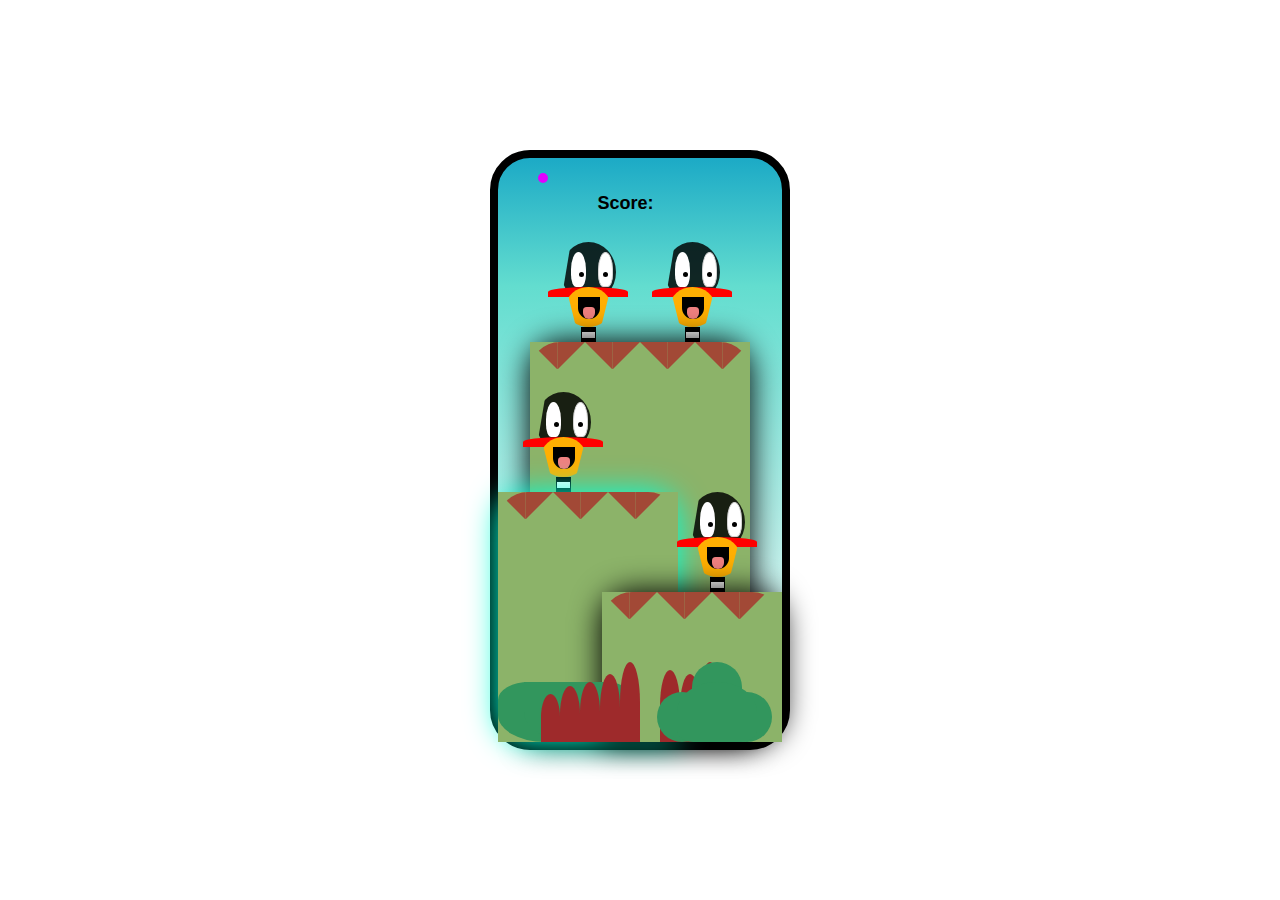
<file: juego-pato/index.html>
<!DOCTYPE html>
<html lang="en">
<head>
    <meta charset="UTF-8">
    <meta http-equiv="X-UA-Compatible" content="IE=edge">
    <meta name="viewport" content="width=device-width, initial-scale=1.0">
    <title>Juego Pato - Animaciones CSS</title>
    <style>
    * {
        box-sizing: border-box;
        margin: 0;
        padding: 0;
    }
        html {
            font-size: 62.5%;
            font-family: 'Sulphur Point' , sans-serif;
            --lawn-green:#8cb369;
            --bush-red:#a24936;
            --bush-green:#32965d;
            --bush-red2:#9e2a2b;
        }
        body {
            margin: 0;
            height: 100vh;
            width: 100vw;
            display: grid;
            place-items: center;
            counter-reset: game;
        }
        .phone {
            position: relative;
            border: 0.8rem solid rgb(0, 0, 0);
            border-radius: 4rem;
            height: 60rem;
            width: 30rem;
            background: linear-gradient(0deg, rgba(255, 255, 255, 1) 0%, rgba(99,221,207,1) 78%,rgba(28,170,198,1) 100%);
            box-shadow:0 1.9ren 3.8ren rgb(48, 46, 46 0.5),
            0 1.5rem 1.2rem rgba(255, 255, 255, 0.5);
        }

        .total-count {
            position: absolute;
            top: 3.5rem;
            left: 35%;
            font-size: 1.8rem;
        }
        .layer-1 {
          position: absolute;
          z-index: 1;
          height: 50rem;
          width: 8rem;
          bottom: 0;
          right: 5rem; 
          
          animation: jump 1.1s ease-in-out 0.2 infinite;
        }
        @keyframes jump {
            0%{
                bottom: -10rem;
            } 40% {
                bottom: -10rem;
            } 70% {
                bottom: 0;                
            } 100% {
                bottom: -10rem;
            }
        }
        .layer-2 {
            position: absolute;
            z-index: 2;
            height: 50rem;
            width: 8rem;
            bottom: 0;
            left: 5rem;

            animation: jump 2s ease-in-out infinite;
        }
        .layer-3 {
           position: absolute;
           z-index: 3;
           left: 0;
           right: 0 ; 
           margin: 0 auto;
           width: 22rem;
           height: 40rem;
           bottom: 0;
           background-color: var(--lawn-green);
           border-radius: 3rem 3rem 0 0;
           box-shadow: 0rem 0rem 3rem 0.1rem rgb(0, 0, 0);           
        }

        .layer-4 {
            position: absolute;
            z-index: 4;
            height: 35rem;
            width: 8rem;
            bottom: 0;
            left: 2.5rem;

            animation: jump 1.5s ease-in-out 0.2s infinite;
        }

        .layer-5 {
            position: absolute;
            z-index: 5;
            width: 18rem;
            height: 25rem;
            background: var(--lawn-green);
            bottom: 0;
            left: 0;
            border-radius: 3rem 3rem 0 3rem;
            box-shadow: 0rem 0rem 3rem 0.1rem rgb(0, 255, 213);
        }
        .layer-6 {
            position: absolute;
            z-index: 6;
            height: 25rem;
            width: 8rem;
            bottom: 0;
            right: 2.5rem;

            animation: jump 2s ease-in-out 0.7s infinite;
        }
        .layer-7 {
            position: absolute;
            z-index: 7;
            width: 18rem;
            height: 15rem;
            background: var(--lawn-green);
            bottom: 0;
            right: 0;
            border-radius: 3rem 3rem 3rem 0;
            box-shadow: 0rem 0rem 3rem 0.1rem rgb(0, 0, 0);
        }

        .layer-8 {
            position: absolute;
            z-index: 8;
            width: 13rem;
            height: 10rem;
            bottom: 0;
            left: 0;
            border-radius: 0 0 0 3rem;
        }
        .layer-9 {
            position: absolute;
            z-index: 9;
            width: 70%;
            height: 8rem;
            bottom: 0;
            left: 0;
            right: 0;
            margin: 0 auto;
        }

        .layer-10 {
            position: absolute;
            z-index: 10;
            width: 13rem;
            height: 6rem;
            bottom: 0;
            right: 0;
            border-radius: 0 0 3 rem 0;
           }

        .camera {
            position: absolute;
            z-index: 11;
            top: 1.5rem;
            left: 4rem;
            border: 0.5rem solid rgb(225, 0, 255);
            border-radius: 50%; 
        }
        .head {
            position: relative;
            top: 0;
            height: 1rem;
            width: 5.5rem;
            border-radius: 1rem solid transparent;
            border-left: 1rem solid transparent;
            border-bottom: 6rem solid rgba(0, 0, 0, 0.829);
            border-radius: 50% 50% 50% 50%;
            left: 0;
            right: 0;
            margin: 0 auto;
        }
        .left-eye--outer {
            position: absolute;
            top: 1rem;
            height: 3.5rem;
            width: 1.5rem;
            background: rgb(255, 254, 255);
            border: 0.1rem solid transparent;
            border-radius: 50% 50% 35% 35%;

            animation: blink;
            animation-duration: 2s;
            animation-iteration-count: infinite; 
        }
        
        @keyframes blink {
            0% {
                height: 3.5rem;    
            }
            5% {
                trasnform: translate(0 , 3.5rem);
                height: 0.1rem;
            }
            10% {
                trasnform: translate(0, 0);
                height: 3.5rem;
            }
        }
        .right-eye--outer{
            position: absolute;
            top: 1rem;
            right: 0.3rem;
            height: 3.5rem;
            width: 1.5rem;
            background: white;
            border: 0.1rem solid lightgrey;
            border-radius: 50% 50% 35% 35%;                                             
        }

        .left-eye--inner {
            position: absolute;
            top: 3rem;
            left: 0.8rem;
            height: 0.5rem;
            width: 0.5rem;
            background: black;
            border-radius: 50%;
        }

        .right-eye--inner {
            position: absolute;
            top: 3rem;
            right: 0.8rem;
            height: 0.5rem;
            width: 0.5rem;
            background: black;
            border-radius: 50%;
        }

        .top-beak {
            position: relative;
            top: -1.5rem;
            height: 1rem;
            width: 8rem;
            background: rgb(255, 0, 0);
            border-radius: 100% 100% 0 0;
            left: 0;
            right: 0;
            margin: 0;
        }

.bottom-beak {
    position: relative;
    top: -2.5rem;
    height: 1rem;
    width: 4.5rem;
    border-right: 1rem solid transparent;
    border-left: 1rem solid transparent;
    border-top: 4rem solid rgb(255, 175, 2);
    border-radius: 50% 50% 50% 50%;
    left: 0;
    right: 0;
    margin: 0 auto;
}
.inner-beak {
    position: absolute;
    top: -3rem;
    left: 0.1rem;
    right: 0;
    margin: 0 auto;
    width: 2.2rem;
    height: 2.2rem;
    border-radius: 0 0 50% 50%;
    background: black;
}
.tongue {
    position: absolute;
    top: -2rem;
    left: 0.1rem;
    right: 0;
    margin: 0 auto;
    width: 1.2rem;
    height: 1.2rem;
    border-radius: 30% 30% 50% 50%;
    background: lightcoral;
}
.neck {
    position: relative;
    top: -2.53rem;
    left: 0rem;
    right: 0rem;
    margin: 0 auto;
    height: 2rem;
    width: 1.5rem;
    background-color: black;
}
.neck {
    position: relative;
    top: -2.53rem;
    left: 0;
    right: 0;
    margin: 0 auto;
    height: 2rem;
    width: 1.5rem;
    background-color: black; 
}
.necklace {
    position: relative;
    top: 0.4rem;
    height: 0.8rem;
    width: 1.5rem;
    background-color: white;
    border: 0.1rem solid black;
}
.mountain-shape{
    position: absolute;
    width: 100%;
    height: 100%;
    background-color: var(--lawn-green);
    bottom: 0;
}
.mountain-pattern {
     position: absolute;
     width: 100%;
     height: 5.5rem;
     background: linear-gradient(135deg, var(--bush-red) 25%, transparent 25%) -2.75rem 0, 
     linear-gradient(225deg, var(--bush-red) 25%, transparent 25%) -2.75rem 0, 
     linear-gradient(315deg, var(--lawn-green)  25%, transparent 25%),
     linear-gradient(45deg, var(--lawn-green) 25%, transparent 25%);
     background-size: 5.5rem 5.5rem;
     border-radius: 3rem 3rem 0 0;
}
.buhs-1 {
     position: absolute;
     left: 0;
     right: 0;
     margin: 0 auto;
     height: 100%;
     width: 40%;
     border-radius: 50% 50% 30% 30%;
     background: var(--bush-green);
}
.bush-2 {
     position: absolute;
     bottom: 0;
     left: 0;
     height: 60%;
     width: 80%;
     border-radius: 30% 50% 30% 45%;
     background: var(--bush-green);
}
.bush-3 {
     position: absolute;
     bottom: 0;
     right: 0;
     height: 60%;
     width: 80%;
     border-radius: 0% 20% 50% 50%;
     background-color: var(--bush-green);
}
.bush-4 {
     position: absolute;
     bottom: 0;
     left: 0;
     height: 60%;
     width: 10%;
     background: var(--bush-red2);
     border-radius: 50% 50% 0 0;
}
.bush-5 {
     position: absolute;
     bottom: 0;
     left: 10%;
     height: 70%;
     width: 10%;
     background: var(--bush-red2);
     border-radius: 50% 50% 0 0;
}
.bush-6 {
     position: absolute;
     bottom: 0;
     left: 20%;
     height: 75%;
     width: 10%;
     background: var(--bush-red2);
     border-radius: 50% 50% 0 0;
}
.bush-7 {
     position: absolute;
     bottom: 0;
     left: 30%;
     height: 85%;
     width: 10%;
     background: var(--bush-red2);
     border-radius: 50% 50% 0 0;
}
.bush-8 {
     position: absolute;
     bottom: 0;
     left: 40%;
     height: 100%;
     width: 10%;
     background: var(--bush-red2);
     border-radius: 50% 50% 0 0;
}
.bush-9 {
     position: absolute;
     bottom: 0;
     left: 50;
     height: 100%;
     width: 10;
     background: var(--bush-red2);
     border-radius: 50% 50% 0 0;
}
.bush-10 {
     position: absolute;
     bottom: 0;
     left: 60%;
     height: 90%;
     width: 10%;
     background: var(--bush-red2);
     border-radius: 50% 50% 0 0;
}
.bush-11 {
      position: absolute;
      bottom: 0;
      left: 70%;
      height: 85%;
      width: 10%;
      background: var(--bush-red2);
      border-radius: 50% 50% 0 0;
}
.bush-12 {
     position: absolute;
     bottom: 0;
     left: 80%;
     height: 100%;
     width: 10%;
     background: var(--bush-red2);
     border-radius: 50% 50% 0 0;
}
.bush-13 {
            position: absolute;
            bottom: 3rem;
            left: 0;
            right: 0;
            margin: 0 auto;
            height: 5rem;
            width: 5rem;
            border-radius: 50% 50% 30% 30%;
            background: var(--bush-green );
        }
        .bush-14 {
            position: absolute;
            bottom: 0;
            left: 0.5rem;
            height: 5rem;
            width: 5rem;
            border-radius: 50%;
            background: var(--bush-green);  
        }
        .bush-15 {
            position: absolute;
            bottom: 0rem;
            right: 1rem;
            height: 5rem;
            width: 5rem;
            border-radius: 50%;
            background: var(--bush-green);
        }
        .bush-16 {
            position: absolute;
            bottom: 0;
            left: 0;
            right: 0;
            margin: 0 auto;
            height: 6rem;
            width: 8rem;
            border-radius: 50% 50% 20% 20%;
            background: var(--bush-green);
        }
        .layer-1 input[type=checkbox]{
            appearance: none;
            cursor: pointer;
            position: absolute;
            top: 0;
            height: 8rem;
            width: 8rem;         
        }
        .layer-2 input[type=checkbox]{
            appearance: none;
            cursor: pointer;
            position: absolute;
            top: 0;
            height: 8rem;
            width: 8rem;
        }
        .layer-4 input[type=checkbox]{
            appearance: none;
            cursor: pointer;
            position: absolute;
            top: 0;
            height: 8rem;
            width: 8rem;
        }
        .layer-6 input[type=checkbox]{
            appearance: none;
            cursor: pointer;
            position: absolute;
            top: 0;
            height: 8rem;
            width: 8rem;
        }
        input:checked {
            counter-increment: game;
        }
        -total-count::after {
            content: counter(game);
        }

        




  </style>
</head>
<body>
    <main class="phone">
            
        <div class="layer-1"><!-- duck 1 -->
            
            <div class="head">
                <div class="left-eye--outer"></div>
                <div class="left-eye--inner"></div>
                <div class="right-eye--outer"></div>
                <div class="right-eye--inner"></div>
            </div>
            <div class="top-beak"></div>
            <div class="bottom-beak">
                <div class="inner-beak"></div>
                <div class="tongue"></div>
            </div>
            <div class="neck">
                <div class="necklace"></div>
            </div>
            <input type="checkbox"/>          
        </div>
        <div class="layer-2"><!-- duck 2 -->
            <div class="head">
                <div class="left-eye--outer"></div>
                <div class="left-eye--inner"></div>
                <div class="right-eye--outer"></div>
                <div class="right-eye--inner"></div>
            </div>
            <div class="top-beak"></div>
            <div class="bottom-beak">
                <div class="inner-beak"></div>
                <div class="tongue"></div>
            </div>
            <div class="neck">
                <div class="necklace"></div>
            </div>
            <input type="checkbox"/>
        </div>
        <div class="layer-3"><!-- mountain 1 -->
            <div class="mountain-shape"></div>
            <div class="mountain-pattern"></div>           
        </div>
        <div class="layer-4">
            <div class="head">
                <div class="left-eye--outer"></div>
                <div class="left-eye--inner"></div>
                <div class="right-eye--outer"></div>
                <div class="right-eye--inner"></div>
            </div>
            <div class="top-beak"></div>
            <div class="bottom-beak">
                <div class="inner-beak"></div>
                <div class="tongue"></div>
            </div>
            <div class="neck">
                <div class="necklace"></div>
            </div>
            <input type="checkbox"/>
        </div><!-- duck 3 -->
        <div class="layer-5"><!-- mountain 2 -->
            <div class="mountain-shape"></div>
            <div class="mountain-pattern"></div> 
        </div>
        <div class="layer-6">
            <div class="head">
                <div class="left-eye--outer"></div>
                <div class="left-eye--inner"></div>
                <div class="right-eye--outer"></div>
                <div class="right-eye--inner"></div>
            </div>
            <div class="top-beak"></div>
            <div class="bottom-beak">
                <div class="inner-beak"></div>
                <div class="tongue"></div>
            </div>
            <div class="neck">
                <div class="necklace"></div>
            </div>
            <input type="checkbox"/>
        </div><!-- duck 4 -->
        <div class="layer-7"><!-- mountain 3 -->
            <div class="mountain-shape"></div>
            <div class="mountain-pattern"></div>             
        </div>
        <div class="layer-8"><!-- bush 2 -->
            <div class="bush-1"></div>
            <div class="bush-2"></div>
            <div class="bush-3"></div>
        </div>
        <div class="layer-9"><!-- bush 1 -->
            <div class="bush-4"></div>
            <div class="bush-5"></div>
            <div class="bush-6"></div>
            <div class="bush-7"></div>
            <div class="bush-8"></div>
            <div class="bush-9"></div>
            <div class="bush-10"></div>
            <div class="bush-11"></div>
            <div class="bush-12"></div>            
        </div>        
        <div class="layer-10"><!-- bush 3 -->
            <div class="bush-13"></div>
            <div class="bush-14"></div>
            <div class="bush-15"></div>
            <div class="bush-16"></div>

        </div>
        <h3 class="total-count">Score: </h3>
        <div class="camera"></div>
    </main>
</file>
